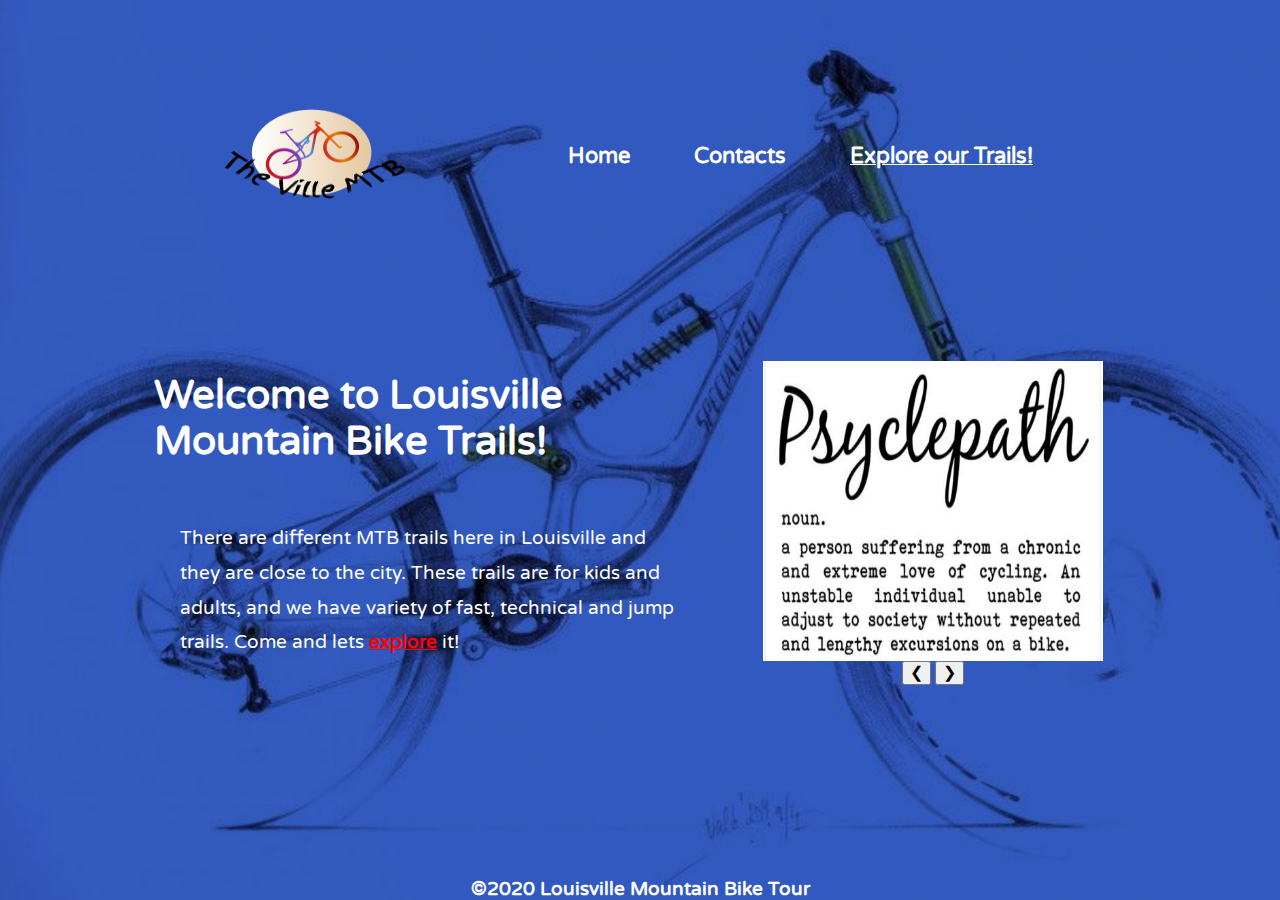
<file: index.html>
<!DOCTYPE html>
<html lang="en">
<head>

    <meta charset="utf-8">
    <title>My Hometown Bike Trails</title>
    <meta name="viewport" content="width=device-width, initial-scale=1.0">
    <link rel="stylesheet" href="css/normalize.css">
    <link rel="stylesheet" href="css/styles.css">

</head>

<body>

    <!---------- /.JS link ---------->

    <script src="js/script.js" async defer></script>

    <!---------- /.main header ---------->

    <header class="container">
        <div class="logo"> 
            <img src="img/logo.png" id="mtblogo" alt="Louisville website logo" class="mtblogo">
        </div>
        
        <nav>
            <ul class="navigation">
                <li><a href="#">Home</a></li>
                <li><a href="contacts.html">Contacts</a></li>
                <li class="highlight"><a href="trails.html">Explore our Trails!</a></li>
                
            </ul>
        </nav>
    </header>

    <!------- /. main container ------>
    
    <main class="container">
        <section class="welcome container">
            <h1>Welcome to Louisville Mountain Bike Trails!</h1>
            <p>There are different MTB trails here in Louisville and they are close to the city.
                These trails are for kids and adults, and we have variety of fast, technical and jump trails.
                Come and lets <strong><a href="trails.html" class="explore">explore</a></strong> it!
            </p>
        </section>

    
        <div class="slideshow">
            <figure>
                <img class="mySlides" src="img/img1.jpg" style="width:100%">
                <img class="mySlides" src="img/img2.jpg" style="width:100%">
                <img class="mySlides" src="img/img3.jpg" style="width:100%">
                <img class="mySlides" src="img/img4.jpg" style="width:100%">

                <button class="leftbutton" onclick="plusDivs(-1)">&#10094;</button>
                <button class="rightbutton" onclick="plusDivs(1)">&#10095;</button>
            </figure>
        </div>
    </main>

    <footer class="main-footer">
        <div class="footer-inner">
            <span>&copy;2020 Louisville Mountain Bike Tour</span>
        </div>
    </footer>
</body>
    
</html>
</file>
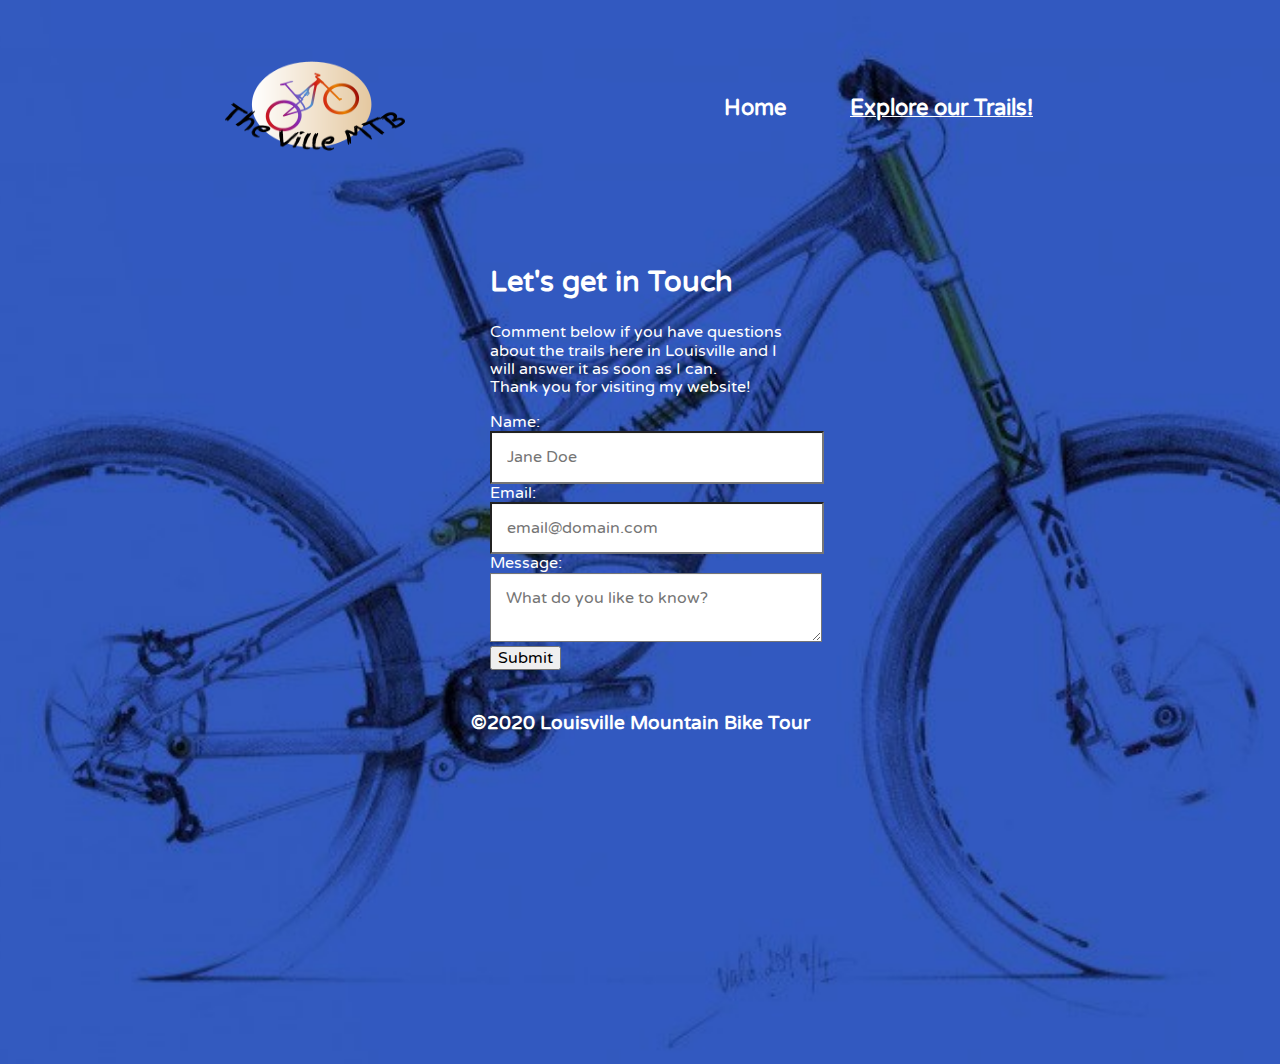
<file: contacts.html>
<!DOCTYPE html>
<html lang="en">
<head>

    <meta charset="utf-8">
    <title>My Hometown Bike Trails</title>
    <meta name="viewport" content="width=device-width, initial-scale=1.0">
    <link rel="stylesheet" href="css/normalize.css">
    <link rel="stylesheet" href="css/styles.css">

</head>

<body>

    <!---------- /.JS link ---------->

    <script src="js/contacts.js" async defer></script>

    <header class="container">
        <div class="logo"> 
            <img src="img/logo.png" id="mtblogo" alt="Louisville website logo" class="mtblogo">
        </div>
        
        <nav>
            <ul class="navigation">
                <li><a href="index.html">Home</a></li>
                <li class="highlight"><a href="trails.html">Explore our Trails!</a></li>
                
            </ul>
        </nav>
    </header>

    <main class="form container">
        <form id="myForm" onsubmit="mySubmitFunction(event)">
            <h2>Let's get in Touch</h2>
                <p>Comment below if you have questions about the trails here in Louisville and I will answer it as soon as I can.</br>
                Thank you for visiting my website!
                </p>
                <div>
                    <label for="name">Name:</label>
                        <input type="text" id="name" required placeholder="Jane Doe">
                </div>    
                <div>
                    <label for="email">Email:</label>
                        <input type="email" id="email" pattern="^\w+@[a-zA-Z_]+?\.[a-zA-Z]{2,3}$" required placeholder="email@domain.com">
                </div>
                <div>
                    <label for="message">Message:</label>
                        <textarea id="message" name="user_message" placeholder="What do you like to know?"></textarea>
                </div>
                    
                <input type="submit"></input>
        </form>
    <main>


    <div id="messageSent"></div>

    <footer class="main-footer">
        <div class="footer-inner">
            <span>&copy;2020 Louisville Mountain Bike Tour</span>
        </div>
    </footer>
</body>
</file>
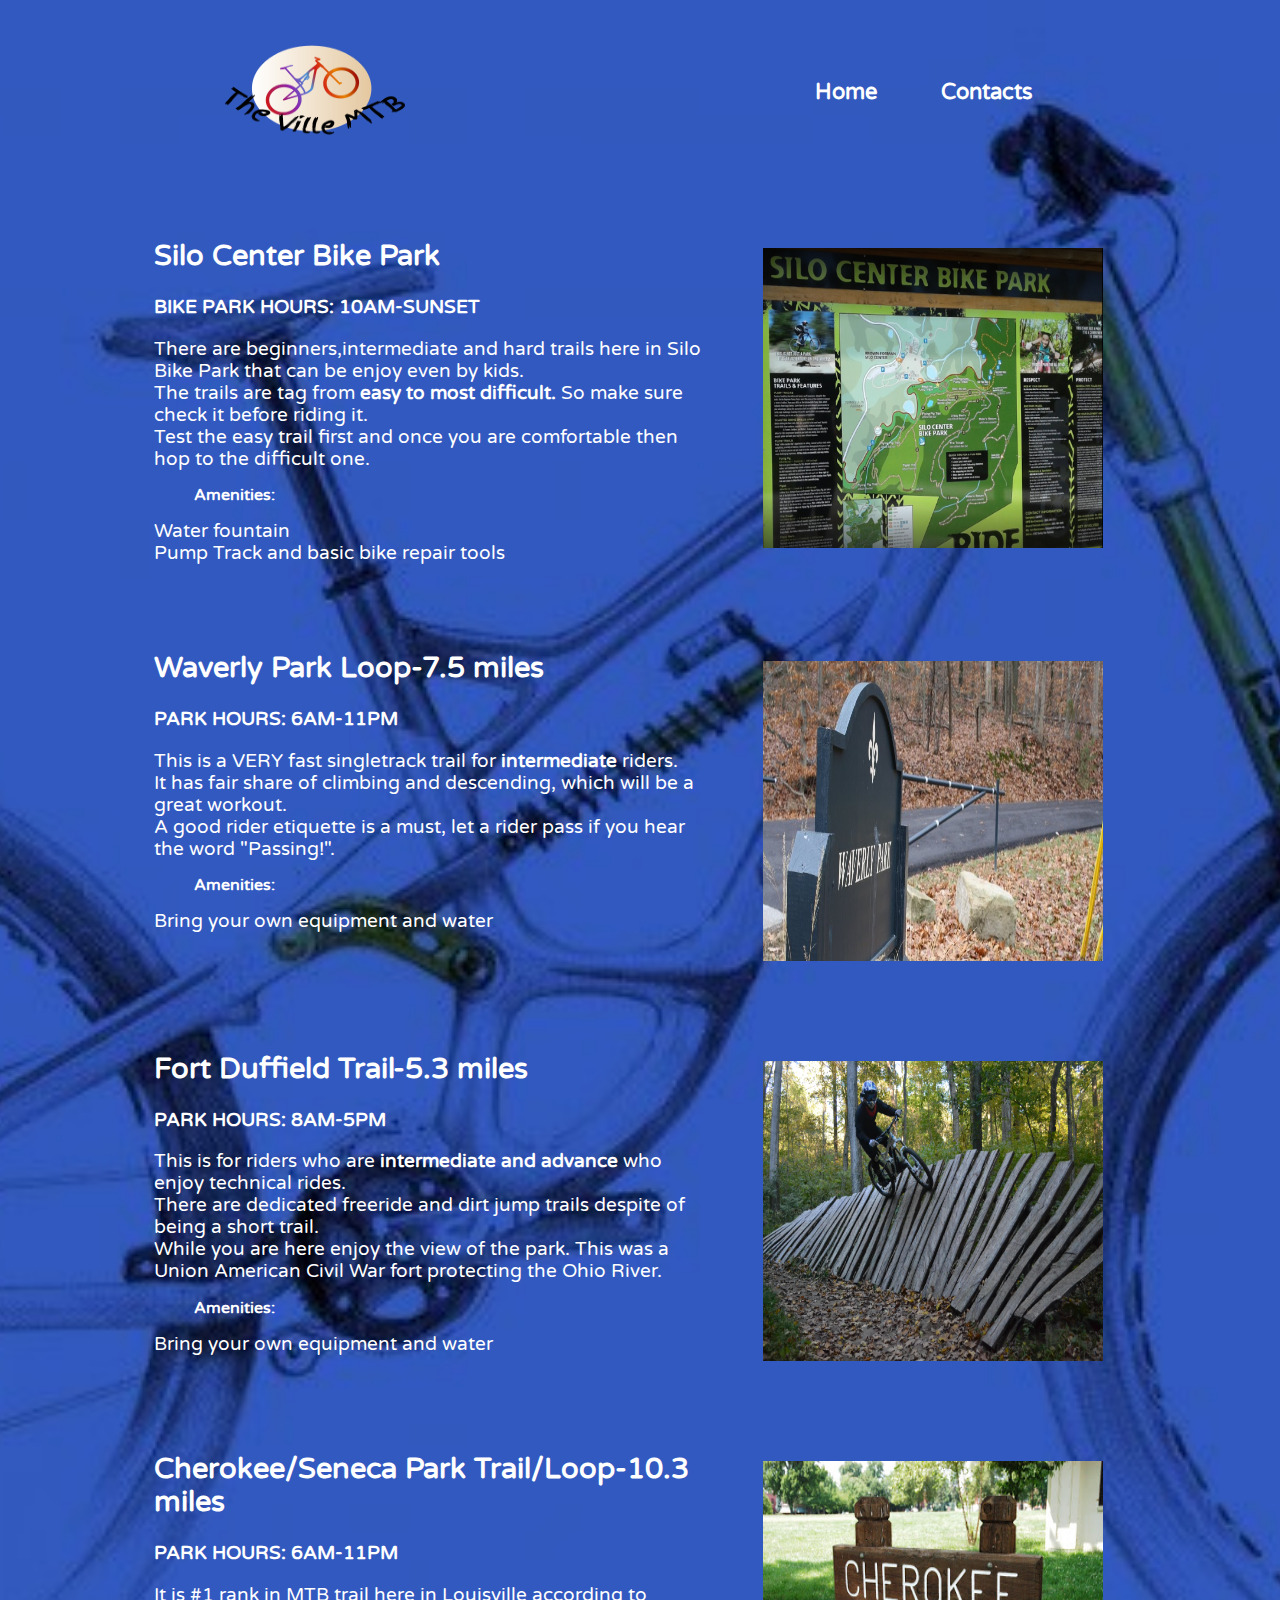
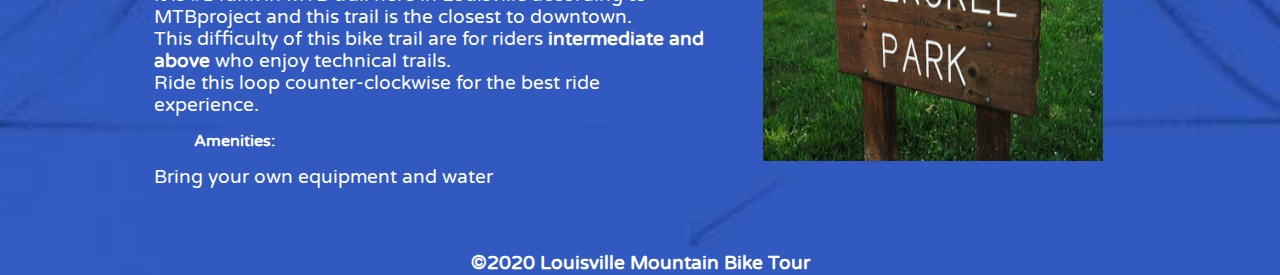
<file: trails.html>
<!DOCTYPE html>
<html lang="en">
<head>

    <meta charset="utf-8">
    <title>My Hometown Bike Trails</title>
    <meta name="viewport" content="width=device-width, initial-scale=1.0">
    <link rel="stylesheet" href="css/normalize.css">
    <link rel="stylesheet" href="css/styles.css">

</head>

<body>
    <header class="container-trails">
        <div class="logo"> 
            <img src="img/logo.png" id="mtblogo" alt="Louisville website logo" class="mtblogo">
        </div>

        <nav>
            <ul class="trails-nav">
                <li><a href="index.html">Home</a></li>
                <li><a href="#myForm">Contacts</a></li>    
            </ul>
        </nav>
    </header>

    <main class="container">
        <section class="trailwords container">
            <h2>Silo Center Bike Park</h2>
            <h3>BIKE PARK HOURS: 10AM-SUNSET</h3>    
            <p>There are beginners,intermediate and hard trails here in Silo Bike Park that can be enjoy even by kids.</p>
            <p>The trails are tag from <strong>easy to most difficult.</strong> So make sure check it before riding it.</p>
            <p>Test the easy trail first and once you are comfortable then hop to the difficult one.</p>
            <ul><strong>Amenities:</strong></ul>
                <li>Water fountain</li>
                <li>Pump Track and basic bike repair tools</li>
        </section>

        <div class="pictureTrail">
            <figure>
                <img src="img/silo.png" class="imgTrail">
            </figure>
        </div>
    </main>

    <main class="container">
        <section class="trailwords container">
            <h2>Waverly Park Loop-7.5 miles</h2>
                <h3>PARK HOURS: 6AM-11PM</h3>
                    <p>This is a VERY fast singletrack trail for <strong>intermediate</strong> riders.</p>
                    <p>It has fair share of climbing and descending, which will be a great workout.</p>
                    <p>A good rider etiquette is a must, let a rider pass if you hear the word "Passing!".</p>
                    <ul><strong>Amenities:</strong></ul>
                        <li>Bring your own equipment and water</li>
        </section>

        <div class="pictureTrail">
            <figure>
                <img src="img/waverly.jpeg" class="imgTrail">
            </figure>
        </div>
    </main>

    <main class="container">
        <section class="trailwords container">
            <h2>Fort Duffield Trail-5.3 miles</h2>
                <h3>PARK HOURS: 8AM-5PM</h3>
                    <p>This is for riders who are <strong>intermediate and advance</strong> who enjoy technical rides.</p>
                    <p>There are dedicated freeride and dirt jump trails despite of being a short trail.</p>
                    <p>While you are here enjoy the view of the park. This was a Union American Civil War fort protecting the Ohio River.</p>
                    <ul><strong>Amenities:</strong></ul>
                        <li>Bring your own equipment and water</li>
        </section>

        <div class="pictureTrail">
            <figure>
                <img src="img/fort.jpeg" class="imgTrail">
            </figure>
        </div>
    </main>

    <main class="container">
        <section class="trailwords container">
            <h2>Cherokee/Seneca Park Trail/Loop-10.3 miles</h2>
                <h3>PARK HOURS: 6AM-11PM</h3>
                    <p>It is #1 rank in MTB trail here in Louisville according to MTBproject and this trail is the closest to downtown.</p>
                    <p>This difficulty of this bike trail are for riders <strong>intermediate and above</strong> who enjoy technical trails.</p>
                    <p>Ride this loop counter-clockwise for the best ride experience.</p>
                    <ul><strong>Amenities:</strong></ul>
                        <li>Bring your own equipment and water</li>
        </section>

        <div class="pictureTrail">
            <figure>
                <img src="img/cherokee.jpeg" class="imgTrail">
            </figure>
        </div>
    </main>

    <footer class="main-footer">
        <div class="footer-inner">
            <span>&copy;2020 Louisville Mountain Bike Tour</span>
        </div>
    </footer>
</body>
    
</html>
</file>
<file: css/styles.css>
/* -------- Font Style -------- */

@import url('https://fonts.googleapis.com/css2?family=Varela+Round&display=swap');


/* -------- Body Style -------- */

body {
    font-family: 'Varela Round', sans-serif;
    color: white;   
    background: url("../img/specialized.jpeg");
    height: auto;
    width: 100%;
    background-position: center;
    background-repeat: no-repeat;
    background-size: cover; 
    display: flex;
    flex-direction: column;
    min-height: 100vh;
}

.container {
    max-width: 1005px;
    margin: 0;
    padding: 1em 1em;
    flex: 1;
}

header {
    text-align: center;
}

.mtblogo {
    width: 200px;
    height: 180px;
    margin: 0;
}

nav {
    margin: 2em auto 0;
    max-width: 600px;
}

nav ul {
    margin: 0;
    padding: 0;
    display: flex;
    justify-content: space-between;
    list-style: none;
}

.container-trails {
    margin: auto;
}


nav a {
    font-size: 1.25em;
    color: white;
    font-weight: 700;
    text-decoration: none;
}

main {
    display: flex;
    flex-flow: column;
}

.trailwords,
.welcome {
    text-align: center;
}

.welcome h1 {
    font-size: 2.5em;
    font-weight: 700;
}

.welcome p {
    font-size: 1.2em;
    max-width: 500px;
    line-height: 1.8em;
    margin: 3em auto;
}

form h2,
.trailwords h2 {
    font-size: 1.8em;
}

.trailwords p,
.trailwords li {
    font-size: 1.2em;
    margin: auto;
}

.trailwords li {
    list-style: none;
}

.explore {
    color: red;
}

figure {
    text-align: center;
}

img {
    margin: 2em auto 0;
    width: 100%;
    height: 300px;
    max-width: 340px;
}

.footer-inner {
    font-size: 1.2em;
    font-weight: 600;
    text-align: center;
}

.main-footer {
    padding-top: 2em;
}

form{
    flex-grow: 1;
    max-width: 300px;
    margin: 10px auto;
}

#messageSent,
main.form.container {
    max-width: 400px;
    flex-flow: column;
    display: flex;
    padding-bottom: 8em;
}

#messageSent {
    font-size: 2em;
}

input[type="text"],
input[type="email"],
textarea {
    font-size: 16px;
    margin: 0;
    padding: 15px;
    width: 100%;
    box-shadow: 0 1px 0 rgba(0,0,0,0.03) inset;
}

textarea {
    resize: vertical;
}


/* -------- Media Screen -------- */

@media screen and (min-width: 769px) { 

    body {
        align-items: center;
    }

    header {
        width: 850px;
        display: flex;
        justify-content: space-between;
        flex-flow: wrap;
        align-items: center;
    }

    nav {
        margin: 0;
    }

    nav ul {
        margin: 0;
        padding: 0;
        display: flex;
    }

    nav ul li {
        padding: 0.5em 2em;
    }

    nav a {
        font-size: 1.35em;
    }

    .highlight {
        text-decoration: underline;
    }

    main {
        flex-flow: row;
    }

    .trailwords,
    .welcome {
        text-align: left;
    }
   
}
</file>
